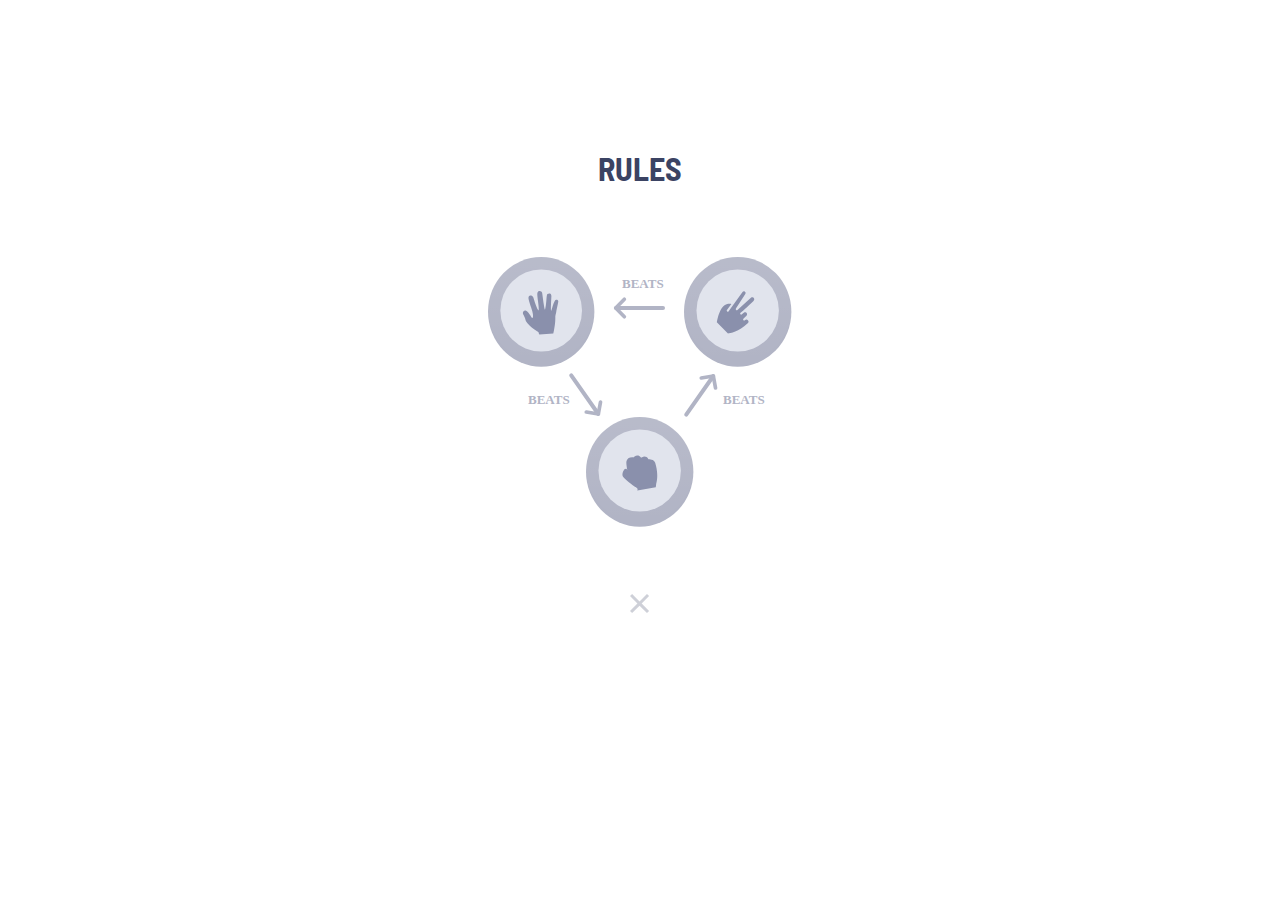
<file: rules.html>
<!DOCTYPE html>
<html lang="en">
<head>
    <meta charset="utf-8">
    <title>Rules</title>
    <link rel="stylesheet" href="rules.css">
    <meta name="viewport" content="width=device-width, initial-scale=1">
    <link rel="preconnect" href="https://fonts.googleapis.com">
    <link rel="preconnect" href="https://fonts.gstatic.com" crossorigin>
    <link href="https://fonts.googleapis.com/css2?family=Barlow+Semi+Condensed:wght@600;700&display=swap" rel="stylesheet">
</head>
<body>

    <div class="main">
        <h1>RULES</h1>
        <div class="bg">
            <img src="images/image-rules.svg" alt="">
        </div>
    </div>
    <div class="close">
        <a href="index.html"><img src="images/icon-close.svg" alt=""></a>
    </div>
</body>
</file>
<file: rules.css>
body{
    margin: 0;
    box-sizing: border-box;
    font-family: 'Barlow Semi Condensed', sans-serif;
    padding: 5rem;
    display: flex;
    flex-direction: column;
    align-items: center;
}

.main{
    display: flex;
    flex-direction: column;
    align-items: center;
    justify-content: center;
}

.main h1{
    color: hsl(229, 25%, 31%);
    padding: 3rem;
}

.close{
    margin-top: 4rem;
}
</file>
